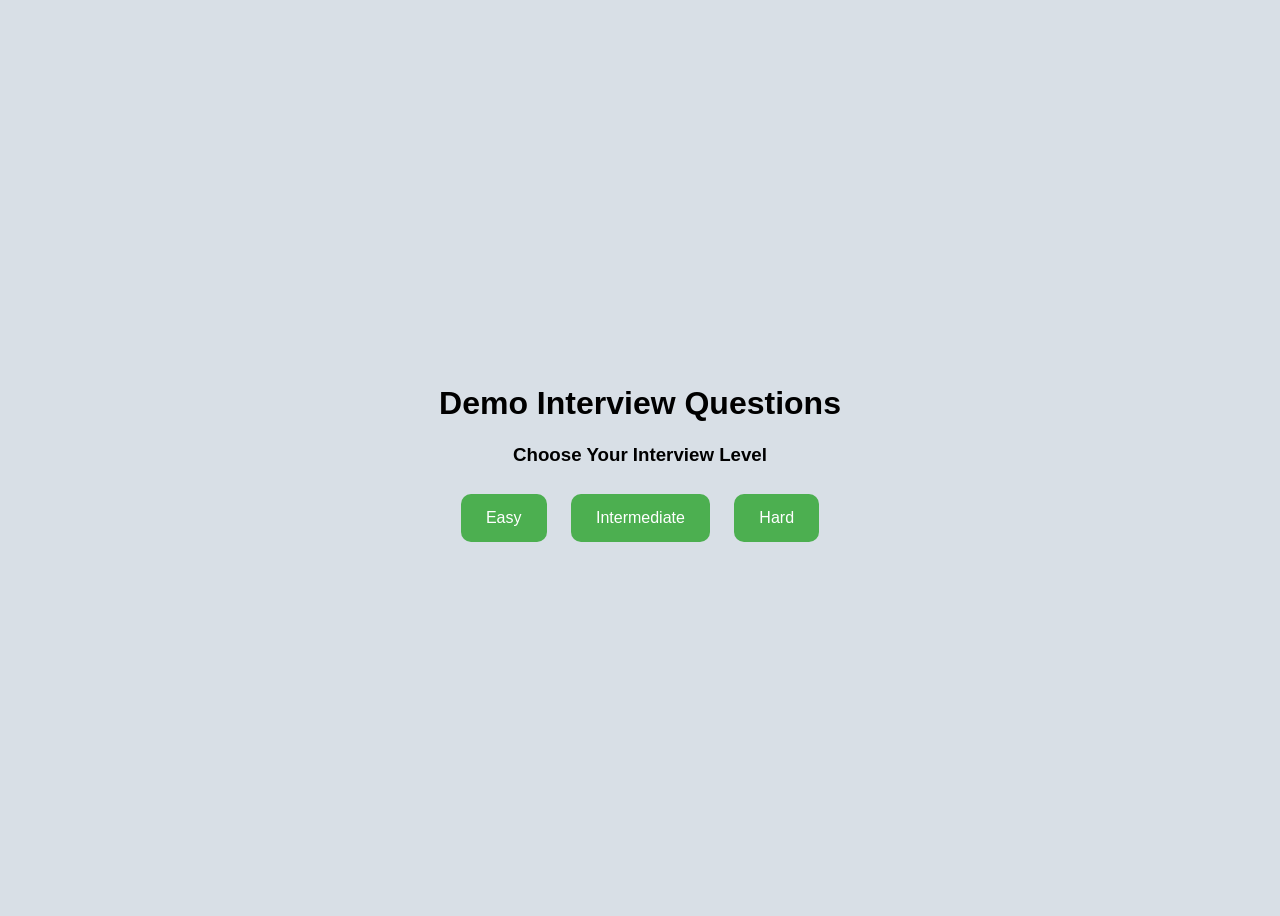
<file: chatbot/index.html>
<!DOCTYPE html>
<html lang="en">
<head>
  <meta charset="UTF-8">
  <title>Mock Interview Levels</title>
  <link rel="stylesheet" href="style.css">
</head>
<body>
  <div class="container">
    <h1>Demo Interview Questions</h1>
    <h3>Choose Your Interview Level</h3>
    <button onclick="selectLevel('easy')">Easy</button>
    <button onclick="selectLevel('intermediate')">Intermediate</button>
    <button onclick="selectLevel('hard')">Hard</button>
  </div>

  <script>
    function selectLevel(level) {
      localStorage.setItem("interviewLevel", level);
      window.location.href = "chat.html";
    }
  </script>
</body>
</html>
</file>
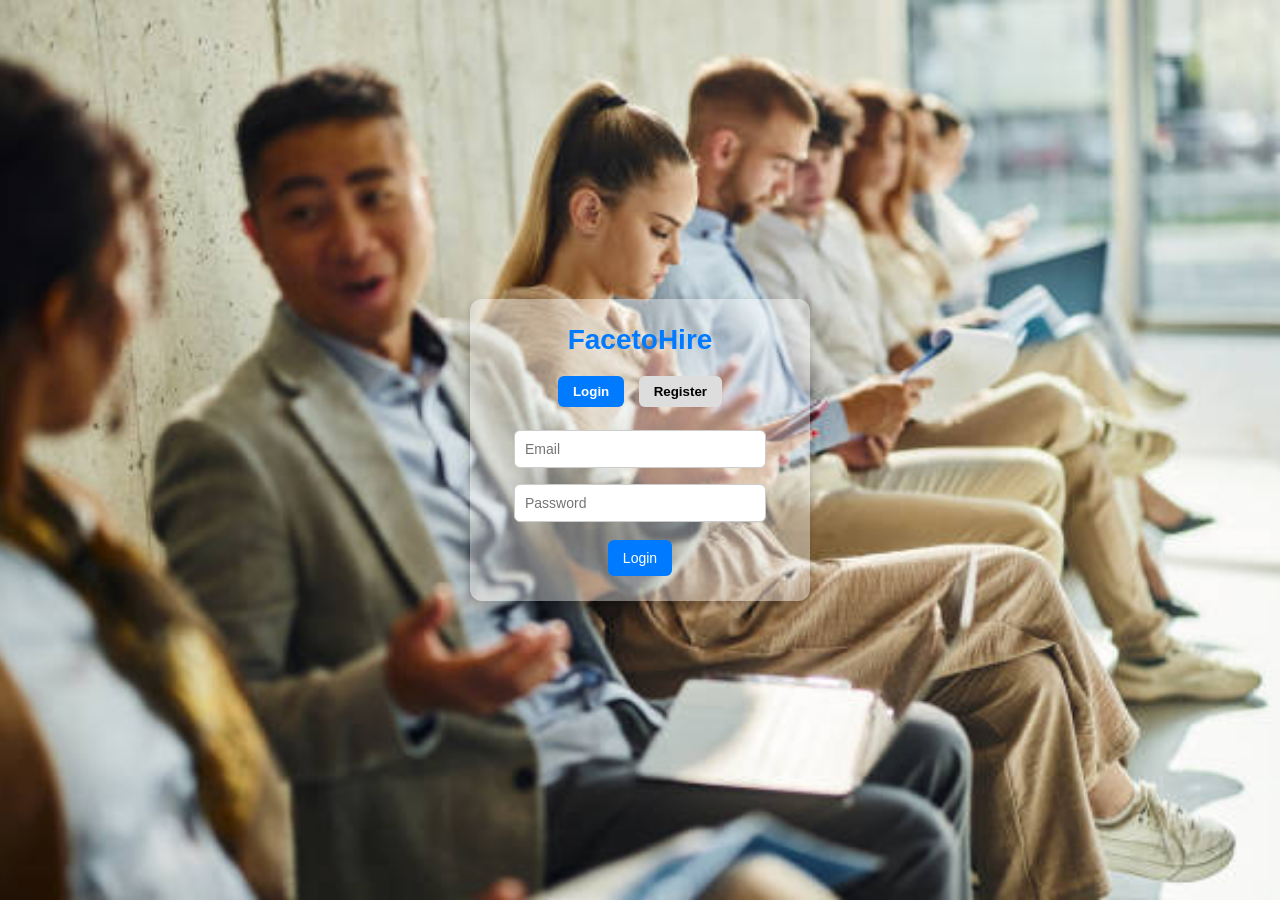
<file: login.html>
<!DOCTYPE html>
<html lang="en">
  <head>
    <meta charset="UTF-8" />
    <title>FacetoHire - Login/Register</title>
   
  </head>
  <style>
    /* ================= General Reset ================= */
    * {
      margin: 0;
      padding: 0;
      box-sizing: border-box;
      font-family: Arial, sans-serif;
    }

    body {
      min-height: 100vh;
    }

    /* ================= Login Page ================= */
    .login-body {
      background:url("images/pic1.jpg") no-repeat center center fixed;
      background-position: center;
      display: flex;
      justify-content: center;
      align-items: center;
      height: 100vh;
      background-size: cover;        /* make it cover full screen */
      background-repeat: no-repeat;  /* no repeat */
      min-height: 100vh;             /* full viewport height */
      color: #fff;                   /* ✅ visible white text */
      position: relative;
      }

    .login-container {
      background: rgba(255, 255, 255, 0.39);
      padding: 25px 30px;
      border-radius: 12px;
      text-align: center;
      width: 340px;
      box-shadow: 0 4px 10px rgba(0, 0, 0, 0.2);
    }

    .login-container h1 {
      margin-bottom: 20px;
      font-size: 28px;
      color: #007bff;
    }

    .login-container input,
    .login-container select {
      width: 90%;
      padding: 10px;
      margin: 8px 0;
      border: 1px solid #ccc;
      border-radius: 6px;
      font-size: 14px;
    }

    .form-toggle {
      margin-bottom: 15px;
    }

    .form-toggle button {
      padding: 8px 15px;
      margin: 0 5px;
      border: none;
      background: #ddd;
      border-radius: 6px;
      cursor: pointer;
      font-weight: bold;
    }

    .form-toggle .active {
      background: #007bff;
      color: white;
    }

    .btn {
      background: #007bff;
      color: white;
      border: none;
      padding: 10px 15px;
      margin-top: 10px;
      border-radius: 6px;
      cursor: pointer;
      font-size: 14px;
      transition: 0.3s;
    }
    .btn:hover {
      background: #0056b3;
    }
  </style>
  <body class="login-body">
    <div class="login-container">
      <h1>FacetoHire</h1>
      <div class="form-toggle">
        <button onclick="showForm('login')" class="active">Login</button>
        <button onclick="showForm('register')">Register</button>
      </div>

      <!-- Login Form -->
      <form id="login-form" action="login.php" method="POST">
        <input type="email" name="email" placeholder="Email" required />
        <input
          type="password"
          name="password"
          placeholder="Password"
          required
        />
        <button type="submit" class="btn">Login</button>
      </form>

      <!-- Register Form -->
      <form
        id="register-form"
        action="register.php"
        method="POST"
        style="display: none"
      >
        <input type="text" name="name" placeholder="Name" required />
        <input type="email" name="email" placeholder="Email" required />
        <input
          type="password"
          name="password"
          placeholder="Password"
          required
        />
        <button type="submit" class="btn">Register</button>
      </form>
    </div>

    <script>
      function showForm(type) {
        document.getElementById("login-form").style.display =
          type === "login" ? "block" : "none";
        document.getElementById("register-form").style.display =
          type === "register" ? "block" : "none";
        document
          .querySelectorAll(".form-toggle button")
          .forEach((btn) => btn.classList.remove("active"));
        event.target.classList.add("active");
      }
    </script>
  </body>
</html>
</file>
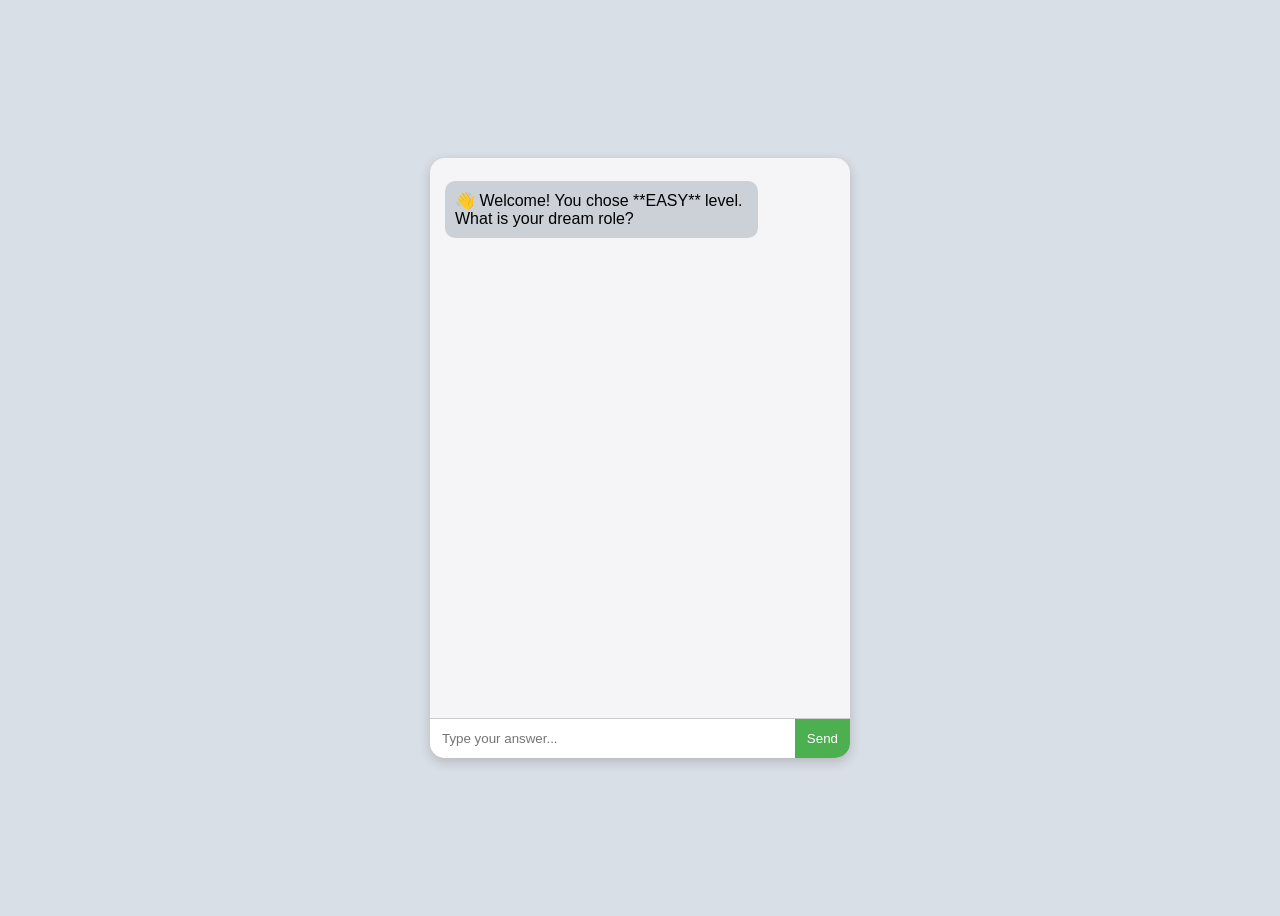
<file: chatbot/chat.html>
<!DOCTYPE html>
<html lang="en">
<head>
  <meta charset="UTF-8">
  <title>Role Based Mock Interview</title>
  <link rel="stylesheet" href="style.css">
</head>
<body>
  <div class="chat-box">
    <div class="messages" id="messages"></div>
    <div class="input-box">
      <input type="text" id="userInput" placeholder="Type your answer..." 
             onkeydown="if(event.key==='Enter'){sendMessage()}">
      <button onclick="sendMessage()">Send</button>
    </div>
  </div>
  <script src="script.js"></script>
</body>
</html>
</file>
<file: chatbot/style.css>
body {
  font-family: Arial, sans-serif;
  background: #95a9bd5d;
  display: flex;
  justify-content: center;
  align-items: center;
  height: 100vh;
}

.container {
  text-align: center;
  background-color: rgba(224, 135, 205, 0.377)violet;
}

.container button {
  margin: 10px;
  padding: 15px 25px;
  font-size: 16px;
  border: none;
  border-radius: 10px;
  cursor: pointer;
  background: #4caf50;
  color: white;
}

.chat-box {
  width: 420px;
  height: 600px;
  background: rgba(255, 253, 253, 0.753);
  border-radius: 15px;
  box-shadow: 0 4px 12px rgba(59, 24, 24, 0.2);
  display: flex;
  flex-direction: column;
  overflow: hidden;
}

.messages {
  flex: 1;
  padding: 15px;
  overflow-y: auto;
}

.message {
  margin: 8px 0;
  padding: 10px;
  border-radius: 10px;
  max-width: 75%;
}

.bot {
  background: #b4bdc4a1;
  align-self: flex-start;
}

.user {
  background: #e7ebf0d0;
  align-self: flex-end;
}

.input-box {
  display: flex;
  border-top: 1px solid #ccc;
}

.input-box input {
  flex: 1;
  padding: 12px;
  border: none;
  outline: none;
}

.input-box button {
  padding: 12px;
  background: #4caf50;
  color: white;
  border: none;
  cursor: pointer;
}

.stars {
  text-align: center;
  margin-top: 20px;
  font-size: 30px;
  color: gold;
}

.quote {
  text-align: center;
  font-style: italic;
  margin-top: 10px;
  color: #333;
}
</file>
